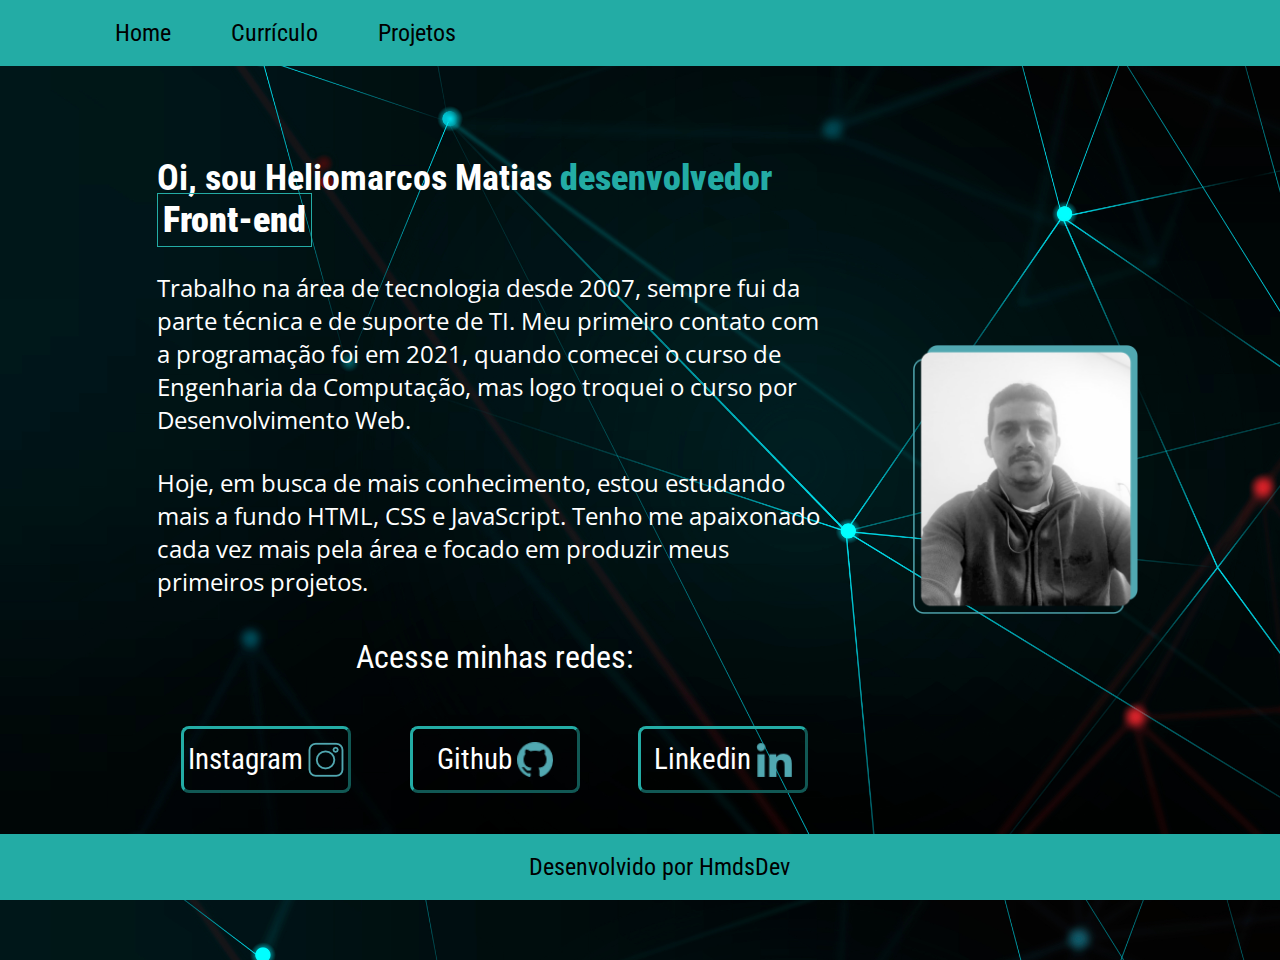
<file: index.html>
<!DOCTYPE html>
<html lang="pt-br">
<head>
    <meta charset="UTF-8">
    <meta http-equiv="X-UA-Compatible" content="IE=edge">
    <meta name="viewport" content="width=device-width, initial-scale=1.0">
    <title>Portfólio Heliomarcos</title>
    <link rel="stylesheet" href="/style/style.css">
</head>
<body>
    <header class="cabecalho">
        <Nav class="cabecalho__menu"> 
            <a class="cabecalho__menu__link" href="index.html">Home</a>
            <!-- <a class="cabecalho__menu__link" href="about.html">Sobre mim</a> -->
            <a class="cabecalho__menu__link" href="curriculum.html">Currículo</a>
            <a class="cabecalho__menu__link">Projetos</a>
        </Nav>
    </header>
    <main class="apresentacao-potifolio">
        <section class="apresentacao-potifolio__conteudo">
            <h1 class="apresentacao-potifolio__titulo">Oi, sou Heliomarcos Matias
                <strong class="titulo-destaque">desenvolvedor <span>Front-end</span></strong> 
            </h1>
                <p class="apresentacao-potifolio__sobremim">Trabalho na área de tecnologia desde 2007, 
                    sempre fui da parte técnica e de suporte de TI. Meu primeiro contato com a programação foi em 2021, quando comecei 
                    o curso de Engenharia da Computação, mas logo troquei o curso por Desenvolvimento Web.</p>
                <p class="apresentacao-potifolio__sobremim">Hoje, em busca de mais conhecimento, estou estudando mais a fundo HTML, CSS 
                    e JavaScript. Tenho me apaixonado cada vez mais pela área e focado em produzir meus primeiros projetos.</p>
                <p1 class= "apresentacao-potifolio__botoes"> Acesse minhas redes:</p1>   
            <div class="apresentacao-potifolio__botoes">
                <a class="apresentacao-potifolio__botoeslink" href="https://www.instagram.com/?hl=en"target="_blank">Instagram
                            <img src="./assets/instagram.png" alt="incone.instagram">
                </a>
                <a class="apresentacao-potifolio__botoeslink"  href="https://github.com/Heliomarcos2023" target="_blank">Github
                            <img src="./assets/github.png" alt="incone.github">
                </a>
                <a class="apresentacao-potifolio__botoeslink" href="https://www.linkedin.com/in/heliomarcos-matias-630b2528b/" target="_blank">Linkedin
                            <img src="./assets/linkedin.png" alt="incone.linkedin">
                </a>
            </div>

            
            
        </section>
        <img class="apresentacao__imagens" src="minha foto.png" alt="minhafoto" width="50%" height="30%">
            
    </main>
    <footer class="rodape">
        <p> Desenvolvido por HmdsDev </p>
    </footer>
</body>
</html>
</file>
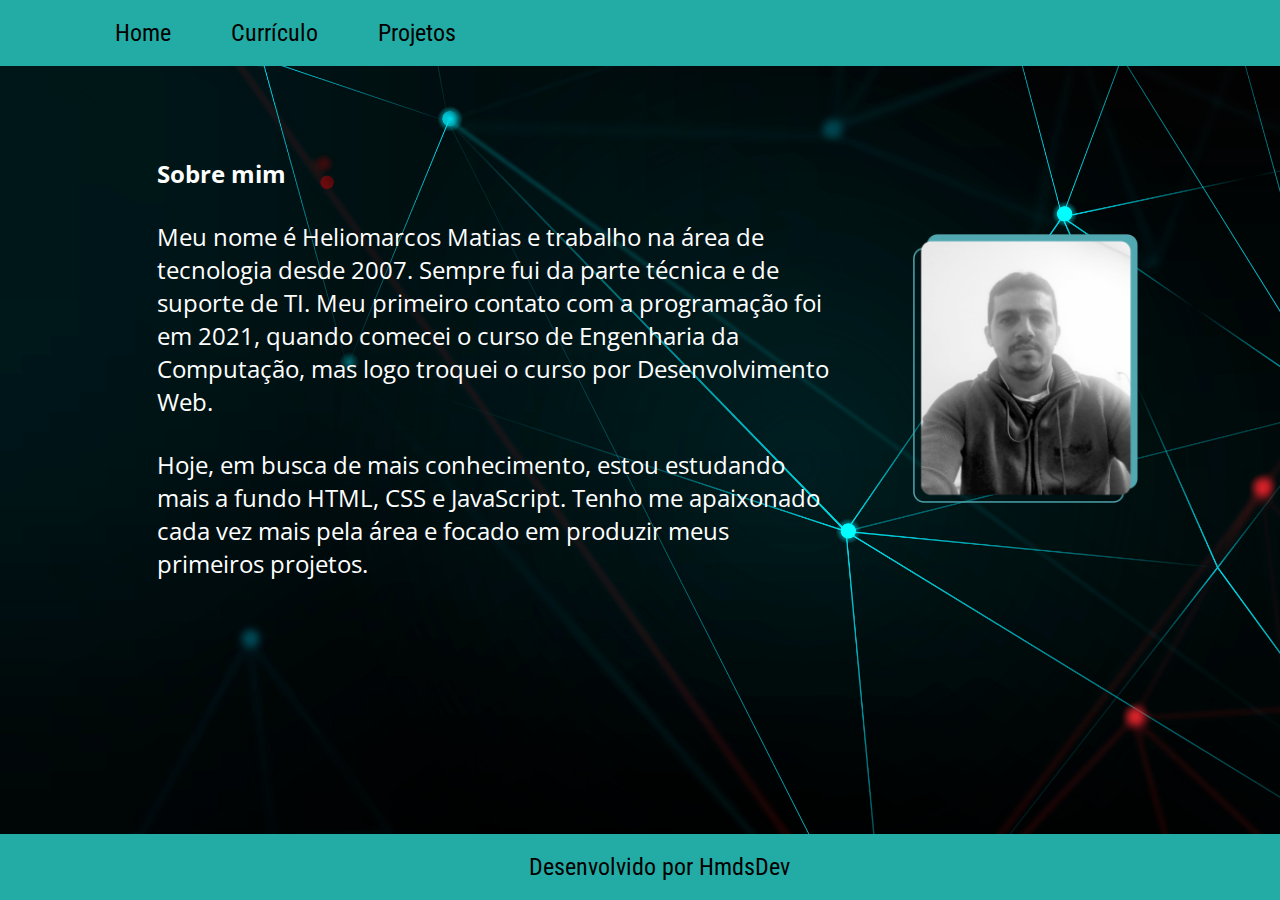
<file: about.html>
<!DOCTYPE html>
<html lang="pt-br">
<head>
    <meta charset="UTF-8">
    <meta http-equiv="X-UA-Compatible" content="IE=edge">
    <meta name="viewport" content="width=device-width, initial-scale=1.0">
    <title>Sobre mim</title>
    <link rel="stylesheet" href="/style/style.css">
</head>
<body>
    <header class="cabecalho">
        <Nav class="cabecalho__menu"> 
            <a class="cabecalho__menu__link" href="index.html">Home</a>
            <!-- <a class="cabecalho__menu__link" href="about.html">Sobre mim</a> -->
            <a class="cabecalho__menu__link" href="curriculum.html">Currículo </a>
            <a class="cabecalho__menu__link">Projetos</a>
        </Nav>
    </header>
    <main class="apresentacao-potifolio">
        <section class="apresentacao-potifolio__conteudo">
            <h1 class="apresentacao-potifolio__sobremim">Sobre mim</h1>
            <p class="apresentacao-potifolio__sobremim">Meu nome é Heliomarcos Matias e trabalho na área de tecnologia desde 2007. Sempre fui da parte técnica e de suporte de TI. Meu primeiro contato com a programação foi em 2021, quando comecei o curso de Engenharia da Computação, mas logo troquei o curso por Desenvolvimento Web.
            </p>
            <p class="apresentacao-potifolio__sobremim">Hoje, em busca de mais conhecimento, estou estudando mais a fundo HTML, CSS e JavaScript. Tenho me apaixonado cada vez mais pela área e focado em produzir meus primeiros projetos.</p>
        </section>
        <img class="apresentacao__imagens" src="minha foto.png" alt="minhafoto" width="30%" height="30%">

    </main>
    <footer class="rodape">
        <p> Desenvolvido por HmdsDev </p>
    </footer>
</body>
</html>
</file>
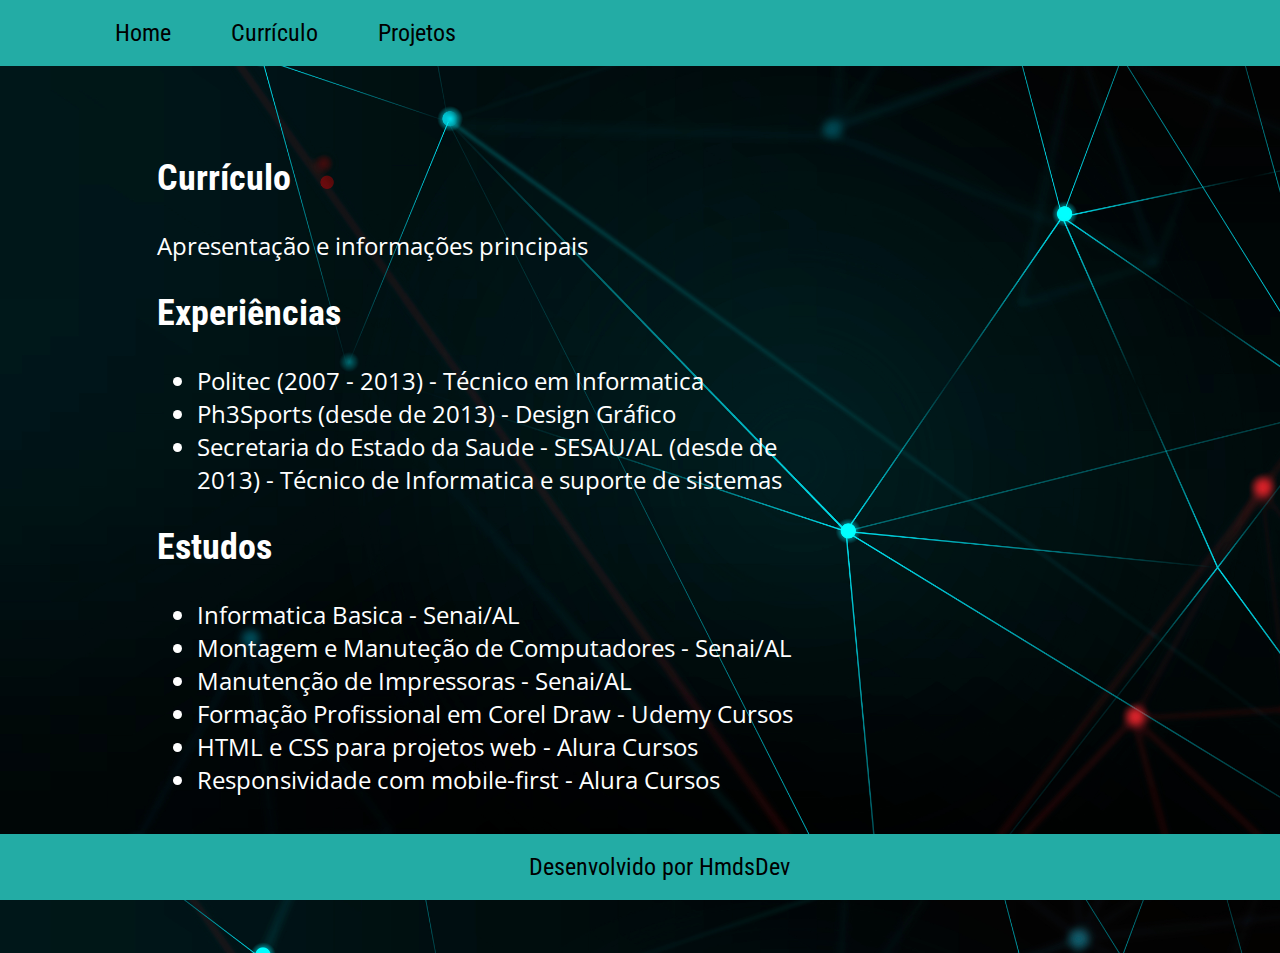
<file: curriculum.html>
<!DOCTYPE html>
<html lang="pt-br">
<head>
    <meta charset="UTF-8">
    <meta http-equiv="X-UA-Compatible" content="IE=edge">
    <meta name="viewport" content="width=device-width, initial-scale=1.0">
    <title>Currículo</title>
    <link rel="stylesheet" href="/style/style.css">
</head>
<body>
    <header class="cabecalho">
        <Nav class="cabecalho__menu"> 
            <a class="cabecalho__menu__link" href="index.html">Home</a>
            <!-- <a class="cabecalho__menu__link" href="about.html">Sobre mim</a> -->
            <a class="cabecalho__menu__link" href="curriculum.html">Currículo </a>
            <a class="cabecalho__menu__link">Projetos</a>
        </Nav>
    </header>       
    <main class="apresentacao-potifolio">
        <section class="apresentacao-potifolio__conteudo">
            <h1 class="apresentacao-potifolio__titulo">Currículo</h1>
            <p class="apresentacao-potifolio__sobremim"> Apresentação e informações principais
            </p>
            <h2 class="apresentacao-potifolio__titulo">Experiências</h2>
            <ul class="apresentacao-potifolio__sobremim">
                <li> Politec (2007 - 2013) - Técnico em Informatica </li>
                <li> Ph3Sports (desde de 2013) - Design Gráfico</li>
                <li> Secretaria do Estado da Saude - SESAU/AL (desde de 2013) - Técnico de Informatica e suporte de sistemas </li>
            </ul>
            <h2 class="apresentacao-potifolio__titulo">Estudos</h2>
            <ul class="apresentacao-potifolio__sobremim">
                <li>Informatica Basica - Senai/AL</li>
                <li>Montagem e Manuteção de Computadores - Senai/AL</li>
                <li>Manutenção de Impressoras - Senai/AL</li>
                <li>Formação Profissional em Corel Draw - Udemy Cursos</li>
                <li>HTML e CSS para projetos web - Alura Cursos</li>
                <li>Responsividade com mobile-first - Alura Cursos</li>
            </ul>  
        </section>
    
    </main> 
    <footer class="rodape">
        <p> Desenvolvido por HmdsDev </p>
    </footer>
    
</body>
</html>
</file>
<file: style/style.css>
@import url('https://fonts.googleapis.com/css2?family=Open+Sans:wght@300&family=Roboto+Condensed&display=swap');

:root {
    --cor-primaria: #000000;
    --cor-segudaria: #ffffff;
    --cor-terciaria: rgb(35, 172, 165);

}

* {
    margin: 0;
    padding: 2;
}
body {
    /* height: 100vh; */
    box-sizing: border-box;
    background-image: url(/assets/funto\ projeto01.jpg);
    background-size: cover;
    color: var(--cor-segudaria);
    height: 100vh;
    width: 100vw;
    margin: 0;}

header {
    background-color: var(--cor-segudaria);
    color: var(--cor-terciaria);
}
h1 {
    color: var(--cor-segudaria);

}

.cabecalho{
    background-color: var(--cor-terciaria) ;
    color: var(--cor-primaria);
    position: fixed;
    padding: 1.5% 9%;
    left: 0;
    width: 100%;  
}

.cabecalho__menu {
    display: flex;
    gap: 60px;
    width: 100%;
    
}

.cabecalho__menu__link{
    display: flex;
    padding: 0% 0%;
    justify-content: flex-start;
    font-family: 'Roboto Condensed', sans-serif;
    font-size: 1.5rem;
    text-decoration: none;
    color: var(--cor-primaria);
    
}

.titulo-destaque{
    color: var(--cor-terciaria);
}


.apresentacao-potifolio{
    /* margin: 10%; */
    padding: 6%;
    display: flex;
    align-items: center;
    /* justify-content: center; */
    gap: 0;
}

.apresentacao-potifolio__conteudo{
    width:60%;
    display: grid;
    flex-direction: column;
    gap: 30px;
    margin: 5em;
}

.apresentacao-potifolio__titulo{
    font-size: 2.25rem;
    font-family: 'Roboto Condensed', sans-serif;
}

.apresentacao-potifolio__sobremim{
    font-size: 1.5rem;
    font-family: 'Open Sans', sans-serif;
}

.apresentacao-potifolio__botoes{
    display: flex;
    justify-content: space-around;
    flex-direction: row;
    /* align-items: center; */
    gap: 30px;
    font-family: 'Roboto Condensed', sans-serif;
    font-size: 2rem;
    margin: 10px;

}

.apresentacao-potifolio__botoeslink{
    /* background-color: rgb(35, 172, 165); */
    display: flex;
    justify-content: center;
    gap: 5px;
    width: 25%;
    text-align: center;
    border-radius: 8px;
    border: 3px outset rgb(35, 172, 165) ;
    font-size: 1.8rem;
    padding: 13px 0;
    font-family: 'Roboto Condensed', sans-serif;
    color: var(--cor-segudaria);
    text-decoration: none;    
}

.apresentacao-potifolio__botoeslink:hover {
    background-color: #1B4242;

}

span {
    color: var(--cor-segudaria);
    border: 1px solid rgb(35, 172, 165);
    padding: 5px;
}

.rodape{
    position: fixed;
    left: 0;
    bottom: 0;
    width: 100%;
    background-color: rgb(35, 172, 165) ;
    color: #000000;
    padding: 1.5%;
    font-family: 'Roboto Condensed', sans-serif;
    font-size: 1.5rem;
    text-align: center;
}
.apresentacao__conteudo__texto a{
    text-decoration: none;
    color: #22D4FD;
}
.apresentacao__imagens{
    width: 20%;
    align-content: center;
}
.apresentacao__imgcurriculo{
    width: 30%;
}

@media (max-width: 760px)
{

.cabecalho{
    padding: 5%;
}

.cabecalho__menu {
    display: inline-flex;
    gap: 30px;
    
}

.cabecalho__menu__link {
    font-size: 1em;
}

.apresentacao-potifolio__titulo{
    font-size: 1.8rem;
    margin: 5px;

}

.apresentacao-potifolio{
    flex-direction: column-reverse;
    padding: 20% 20%;
}

 .apresentacao__imagens{
    display: flex;
     width: 70%;
     margin: 0;
     text-align: center;
}

.apresentacao-potifolio__conteudo{
    width: 150%;
    margin: 0em 1em;
    
}

.apresentacao-potifolio__sobremim{
    font-size: 1.0rem;
}

.apresentacao-potifolio__botoes{
    display: flex;
    margin: 0.1em;
    font-size: 1.3rem;
    
}

.apresentacao-potifolio__botoeslink {
    display: inline-block;
    padding: 0%;
    font-size: 1.2rem;
}
}
</file>
